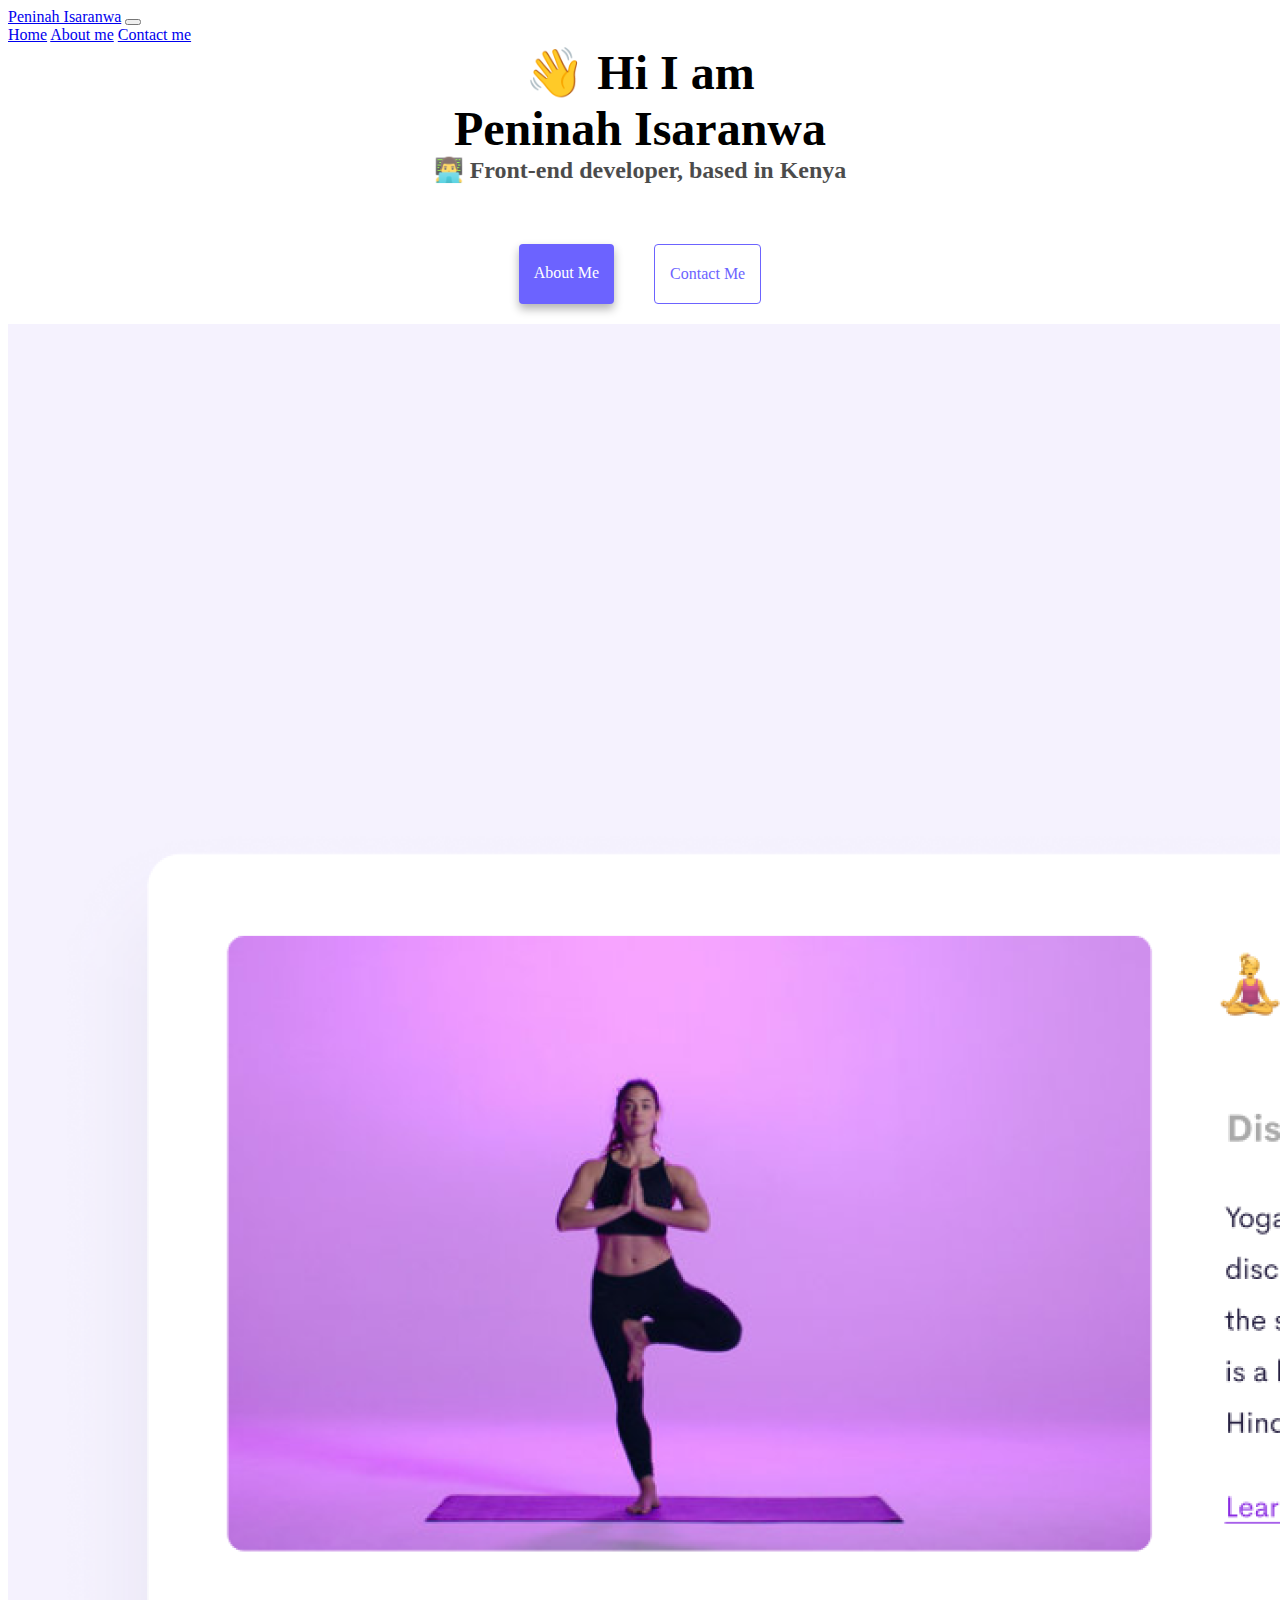
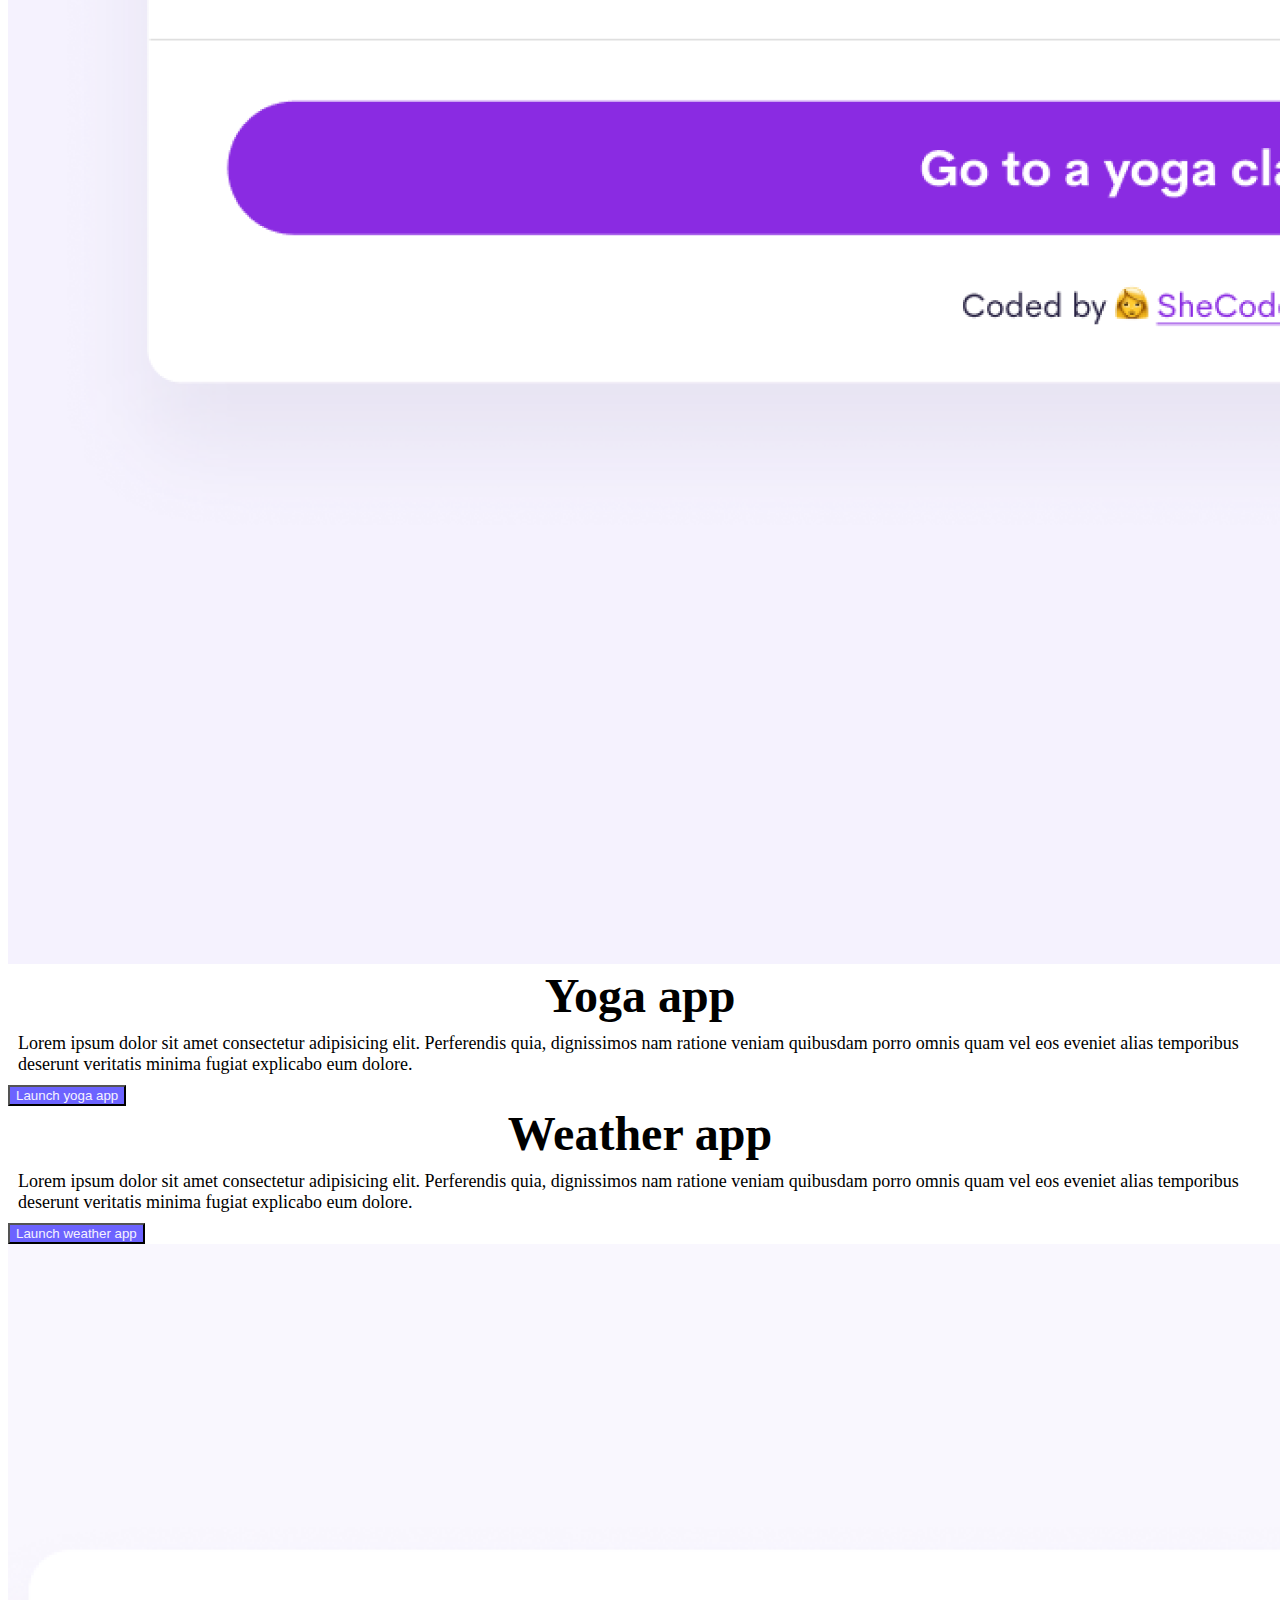
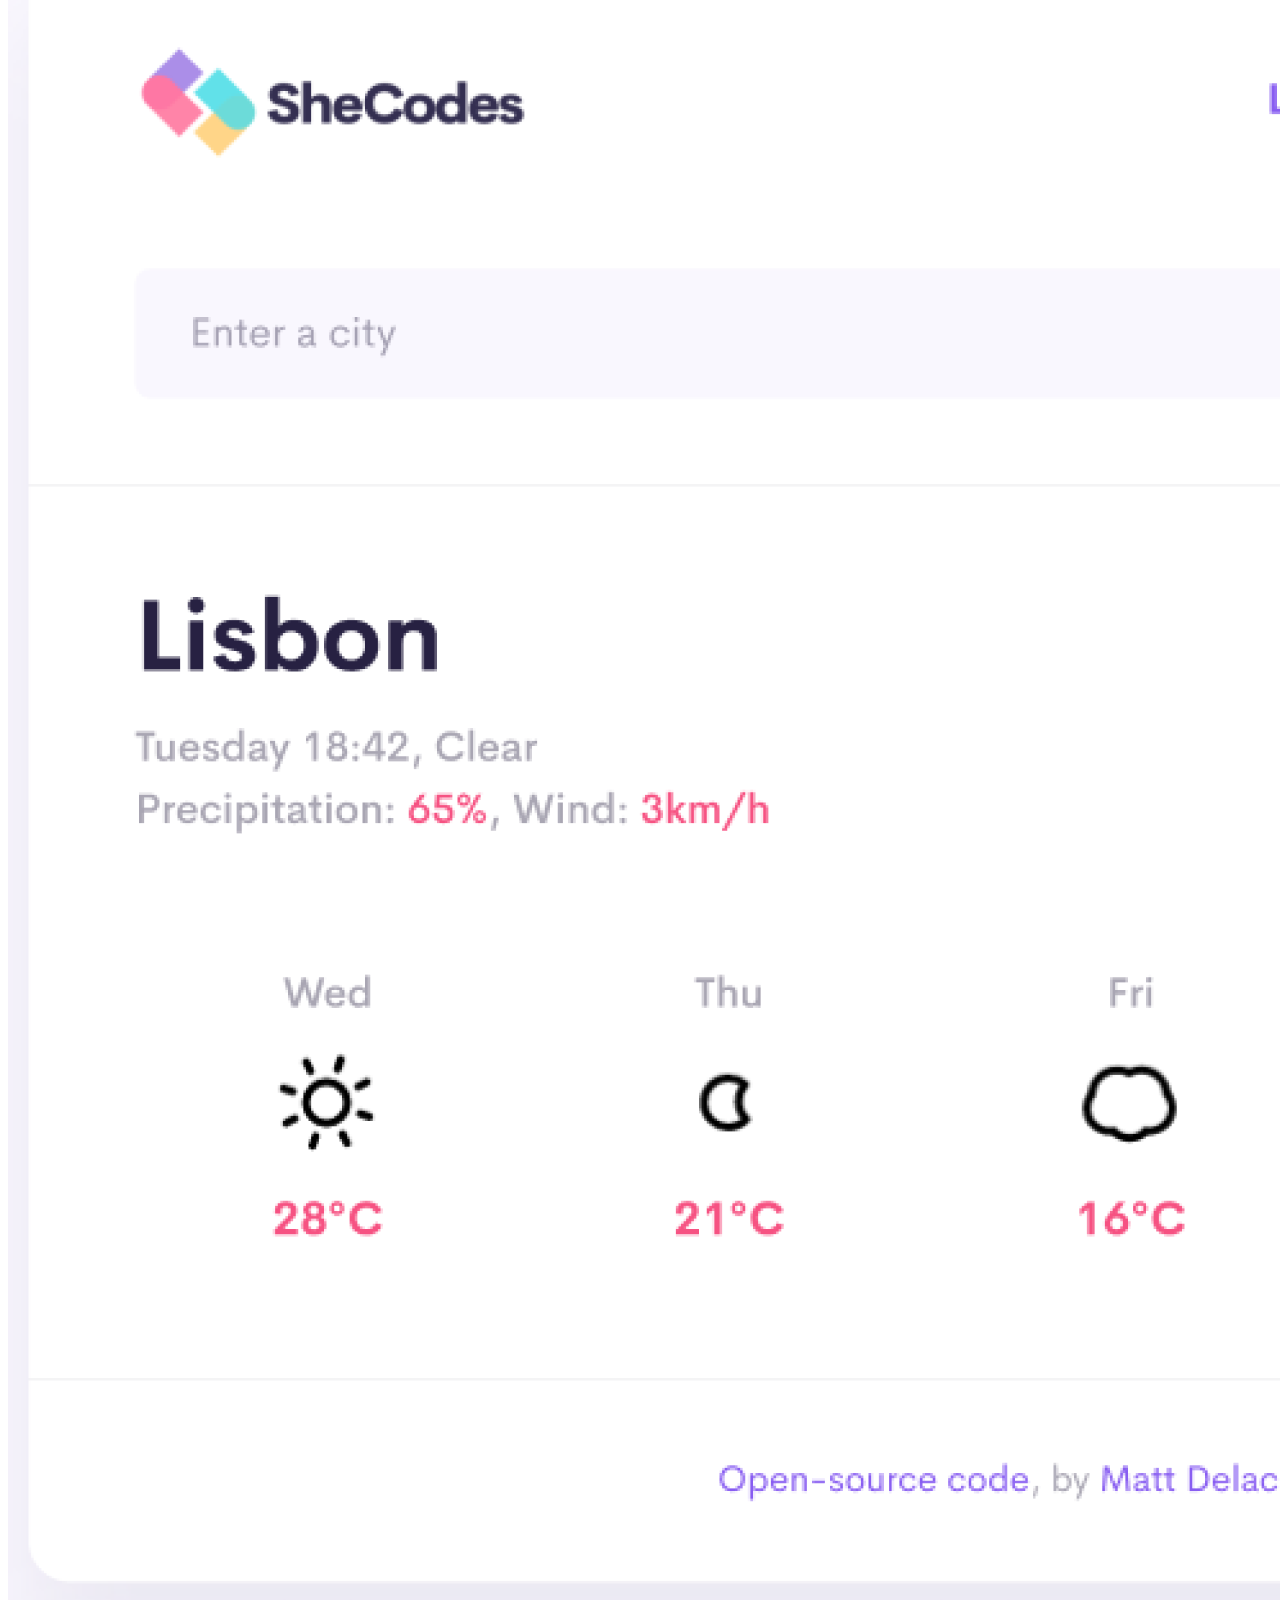
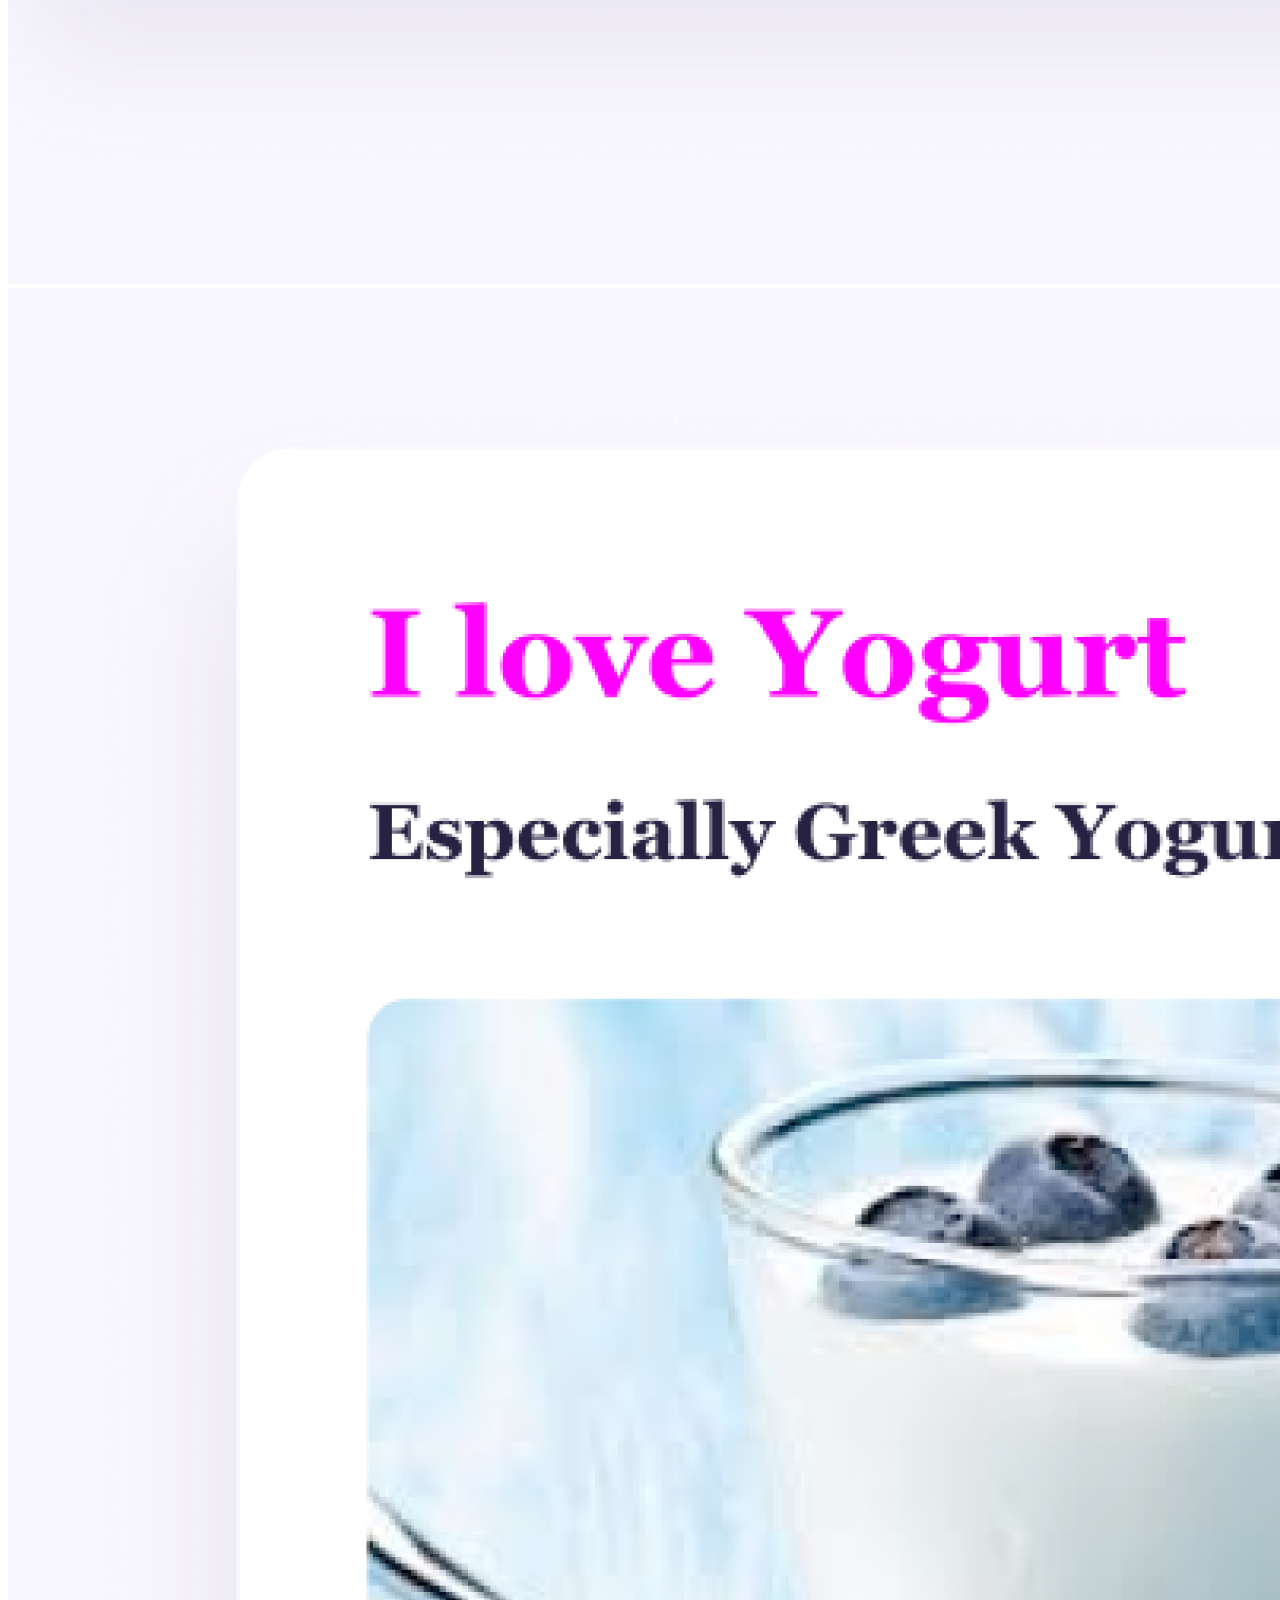
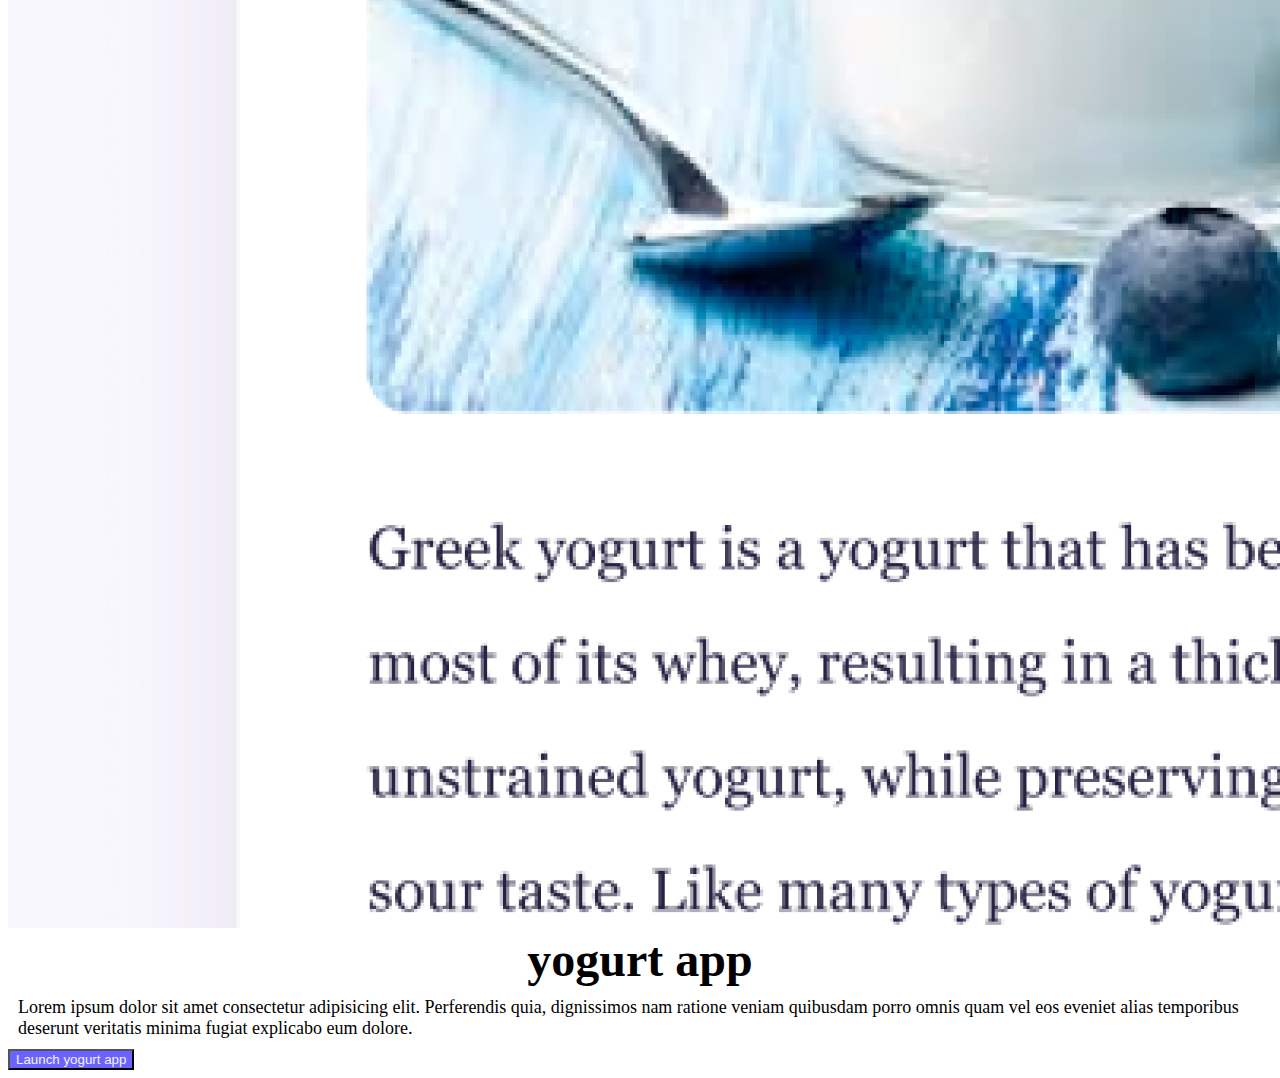
<file: index.html>
<!DOCTYPE html>
<html lang="en">
  <head>
    <meta charset="UTF-8" />
    <script
      src="https://cdn.jsdelivr.net/npm/bootstrap@5.3.1/dist/js/bootstrap.bundle.min.js"
      integrity="sha384-HwwvtgBNo3bZJJLYd8oVXjrBZt8cqVSpeBNS5n7C8IVInixGAoxmnlMuBnhbgrkm"
      crossorigin="anonymous"
    ></script>
    <link
      href="https://cdn.jsdelivr.net/npm/bootstrap@5.3.1/dist/css/bootstrap.min.css"
      rel="stylesheet"
      integrity="sha384-4bw+/aepP/YC94hEpVNVgiZdgIC5+VKNBQNGCHeKRQN+PtmoHDEXuppvnDJzQIu9"
      crossorigin="anonymous"
    />
    <meta http-equiv="X-UA-Compatible" content="IE=edge" />
    <meta name="viewport" content="width=device-width, initial-scale=1.0" />
    <title>Peninah Isaranwa portfolio</title>
    <link rel="stylesheet" href="style.css" />
  </head>
  <body>
      <nav class="navbar navbar-expand-lg bg-body-tertiary">
          <div class="container-fluid">
            <a class="navbar-brand" href="#"> Peninah Isaranwa</a>
            <button class="navbar-toggler" type="button" data-bs-toggle="collapse" data-bs-target="#navbarNavAltMarkup" aria-controls="navbarNavAltMarkup" aria-expanded="false" aria-label="Toggle navigation">
              <span class="navbar-toggler-icon"></span>
            </button>
            <div class="collapse navbar-collapse" id="navbarNavAltMarkup">
              <div class="navbar-nav">
                <a class="nav-link active" aria-current="page" href="index.html" title="Home">Home</a>
                <a class="nav-link" href="about.html"title="about me">About me</a>
                <a class="nav-link" href="about.html#contact"title="contact me">Contact me</a>
                
              </div>
            </div>
      
        </nav>
      </div>
    <h2>👋 Hi I am</h2>
    <h1>Peninah Isaranwa</h1>
    <h3>👨‍💻 Front-end developer, based in Kenya</h3>
    <div class="navigation-links">
      <a href="about.html#contact" class="contact-link" title="about me">about me</a>
      <a href="about.html" class="about-link"title="contact me">contact me</a>
    </div>
    <div class="container">
      <div class="row">
        <div class="col-sm-6">
          <img src="images/yoga.png" alt="yoga app" class="img-fluid border p-2 m-2 shadow rounded d-none d-sm-block">
      </div>
      <div class="col-sm-6 mt-4">
        <h2>Yoga app</h2>
        <p>Lorem ipsum dolor sit amet consectetur adipisicing elit. Perferendis quia, dignissimos nam ratione veniam quibusdam porro omnis quam vel eos eveniet alias temporibus deserunt veritatis minima fugiat explicabo eum dolore.</p>
        <button type="button" title="launch app"class="btn  p-3 shadow">Launch yoga app</button>
      </div>
    </div>
          <div class="row">
              <div class="col-sm-6 mt-4">
                  <h2>Weather app</h2>
                  <p>Lorem ipsum dolor sit amet consectetur adipisicing elit. Perferendis quia, dignissimos nam ratione veniam quibusdam porro omnis quam vel eos eveniet alias temporibus deserunt veritatis minima fugiat explicabo eum dolore.</p>
                  <button type="button"title="launch app" class="btn  p-3 shadow">Launch weather app</button>
                </div>
              <div class="col-sm-6"> 
                <img src="images/weather.png" alt="weather app"  class="img-fluid border p-2 m-2 shadow rounded d-none d-sm-block">
            </div>

          </div>
          <div class="row">
              <div class="col-sm-6">
                <img src="images/yogurt.png" alt="yogurt app" class="img-fluid border p-2 m-2 shadow rounded d-none d-sm-block">
            </div>
            <div class="col-sm-6 mt-4">
              <h2>yogurt app</h2>
              <p>Lorem ipsum dolor sit amet consectetur adipisicing elit. Perferendis quia, dignissimos nam ratione veniam quibusdam porro omnis quam vel eos eveniet alias temporibus deserunt veritatis minima fugiat explicabo eum dolore.</p>
              <button type="button" class="btn p-3 shadow" title="launch app">Launch yogurt app</button>
            </div>
          </div>
        
    </div>
  </body>
</html>
</file>
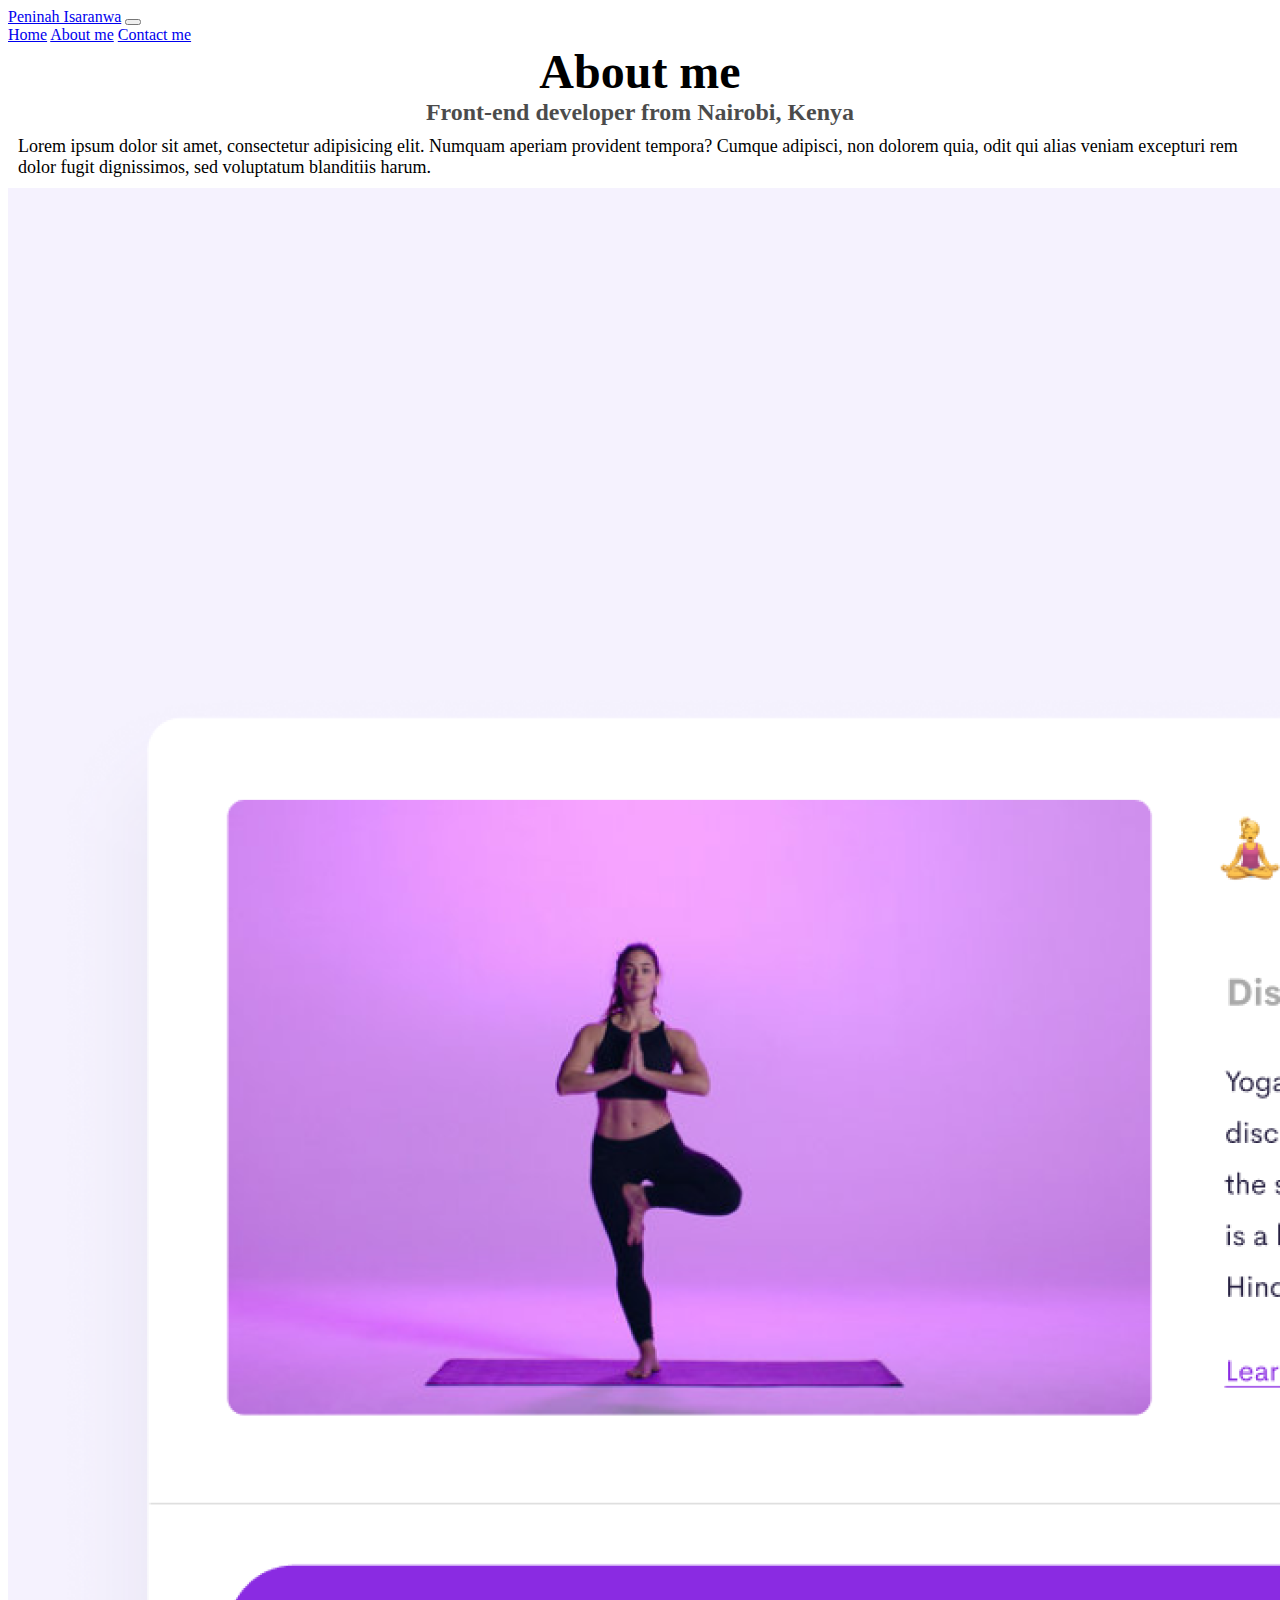
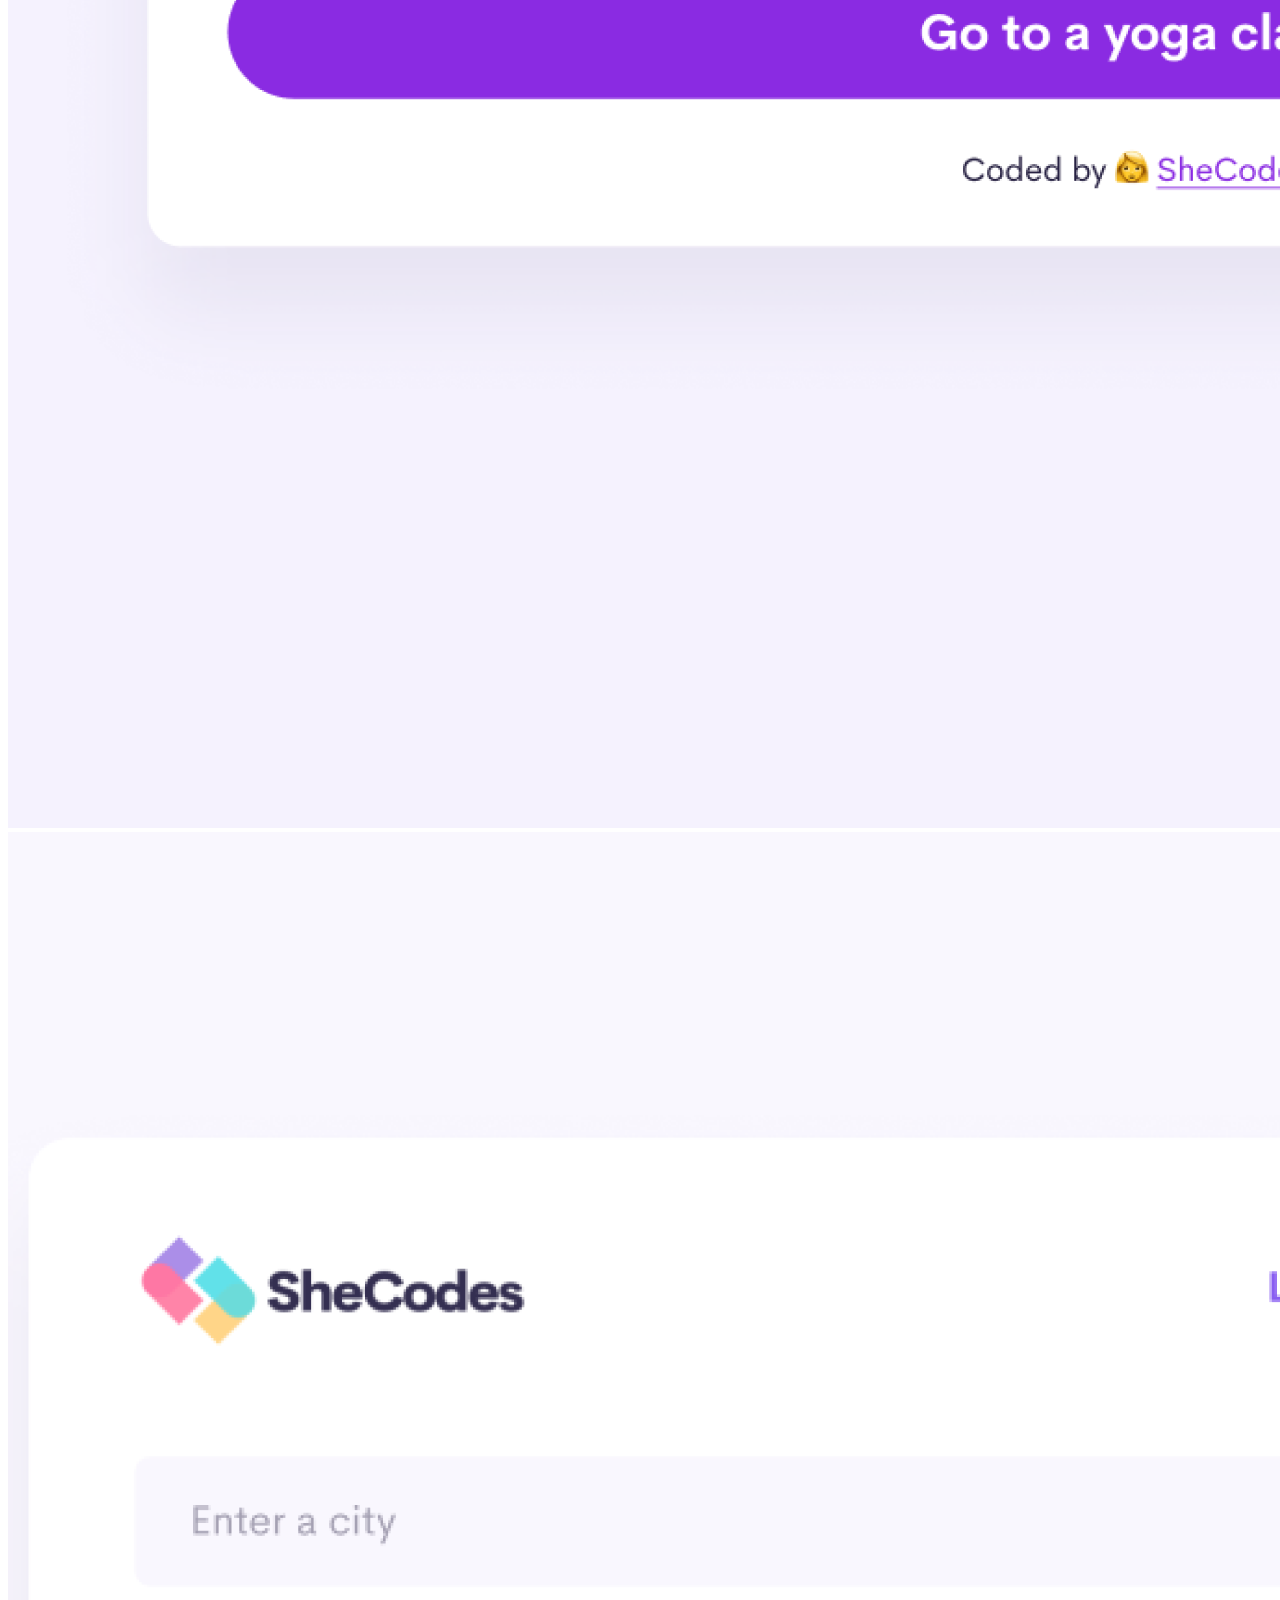
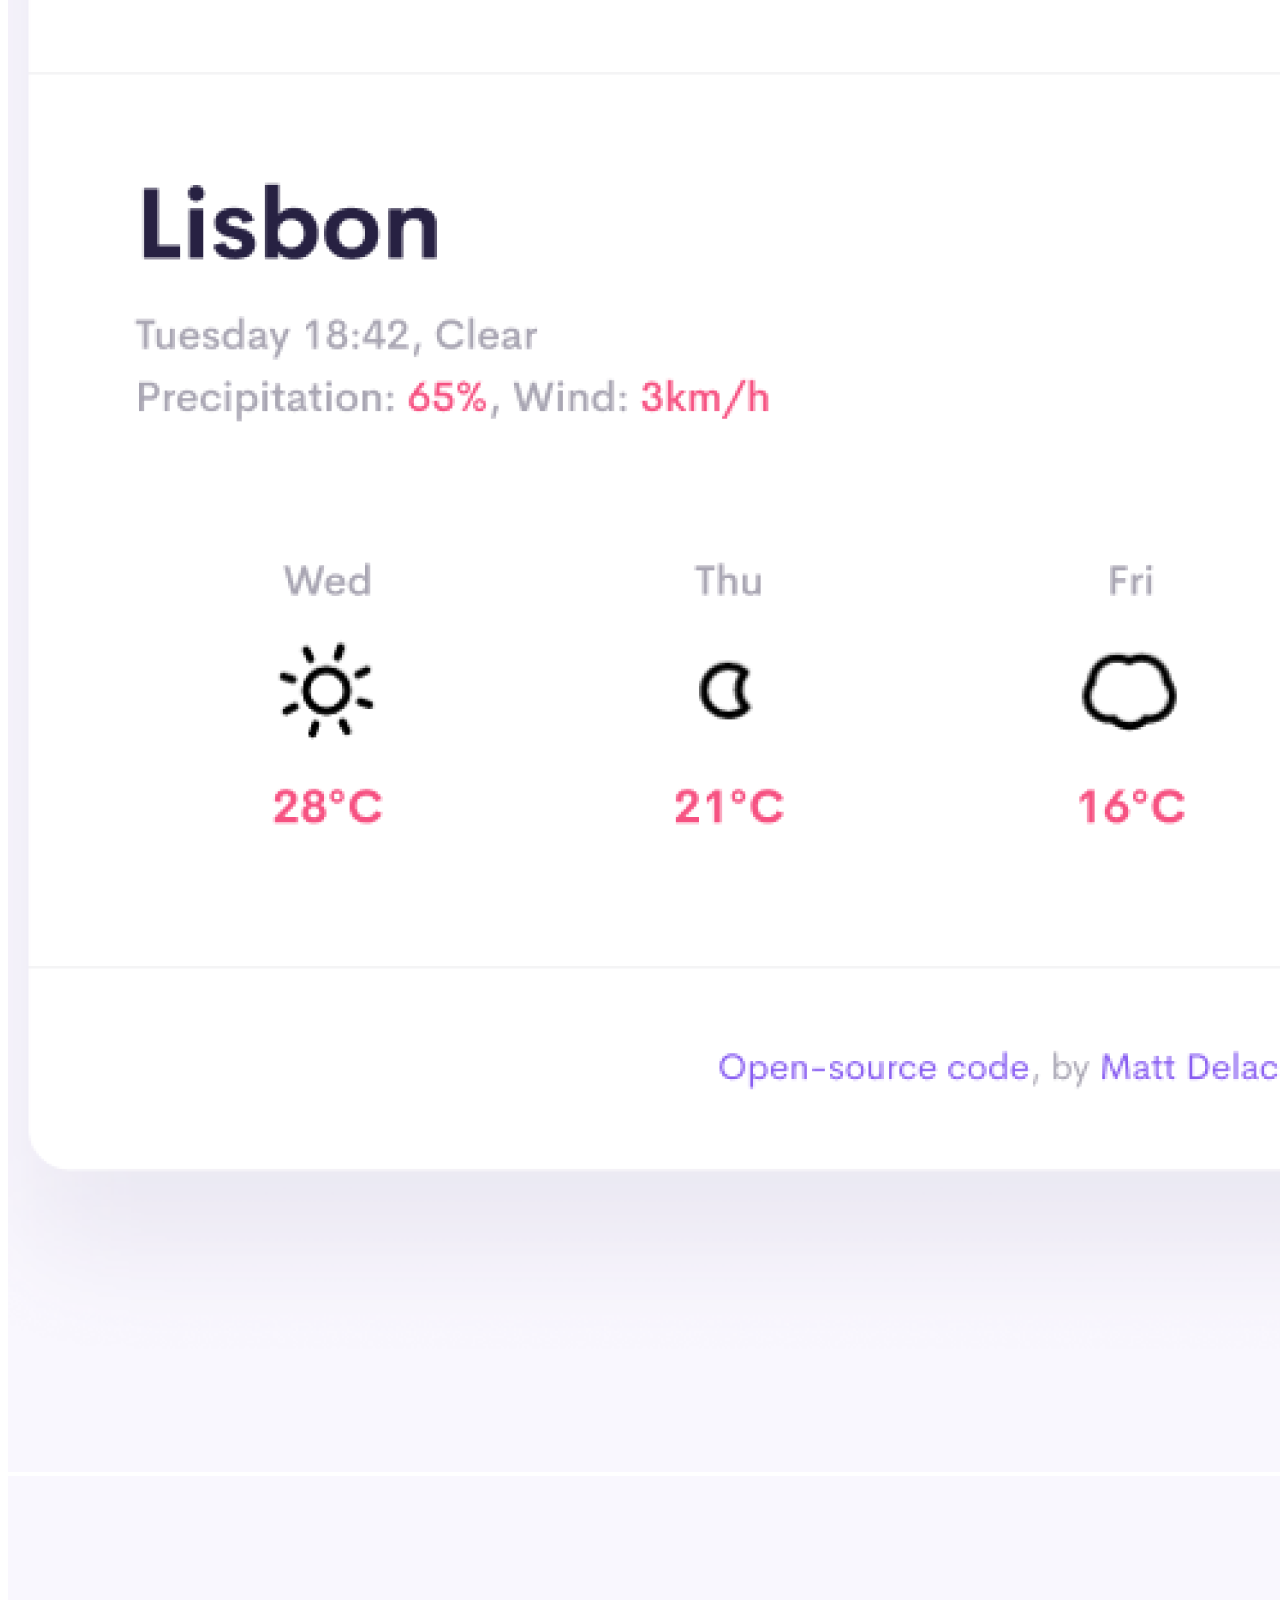
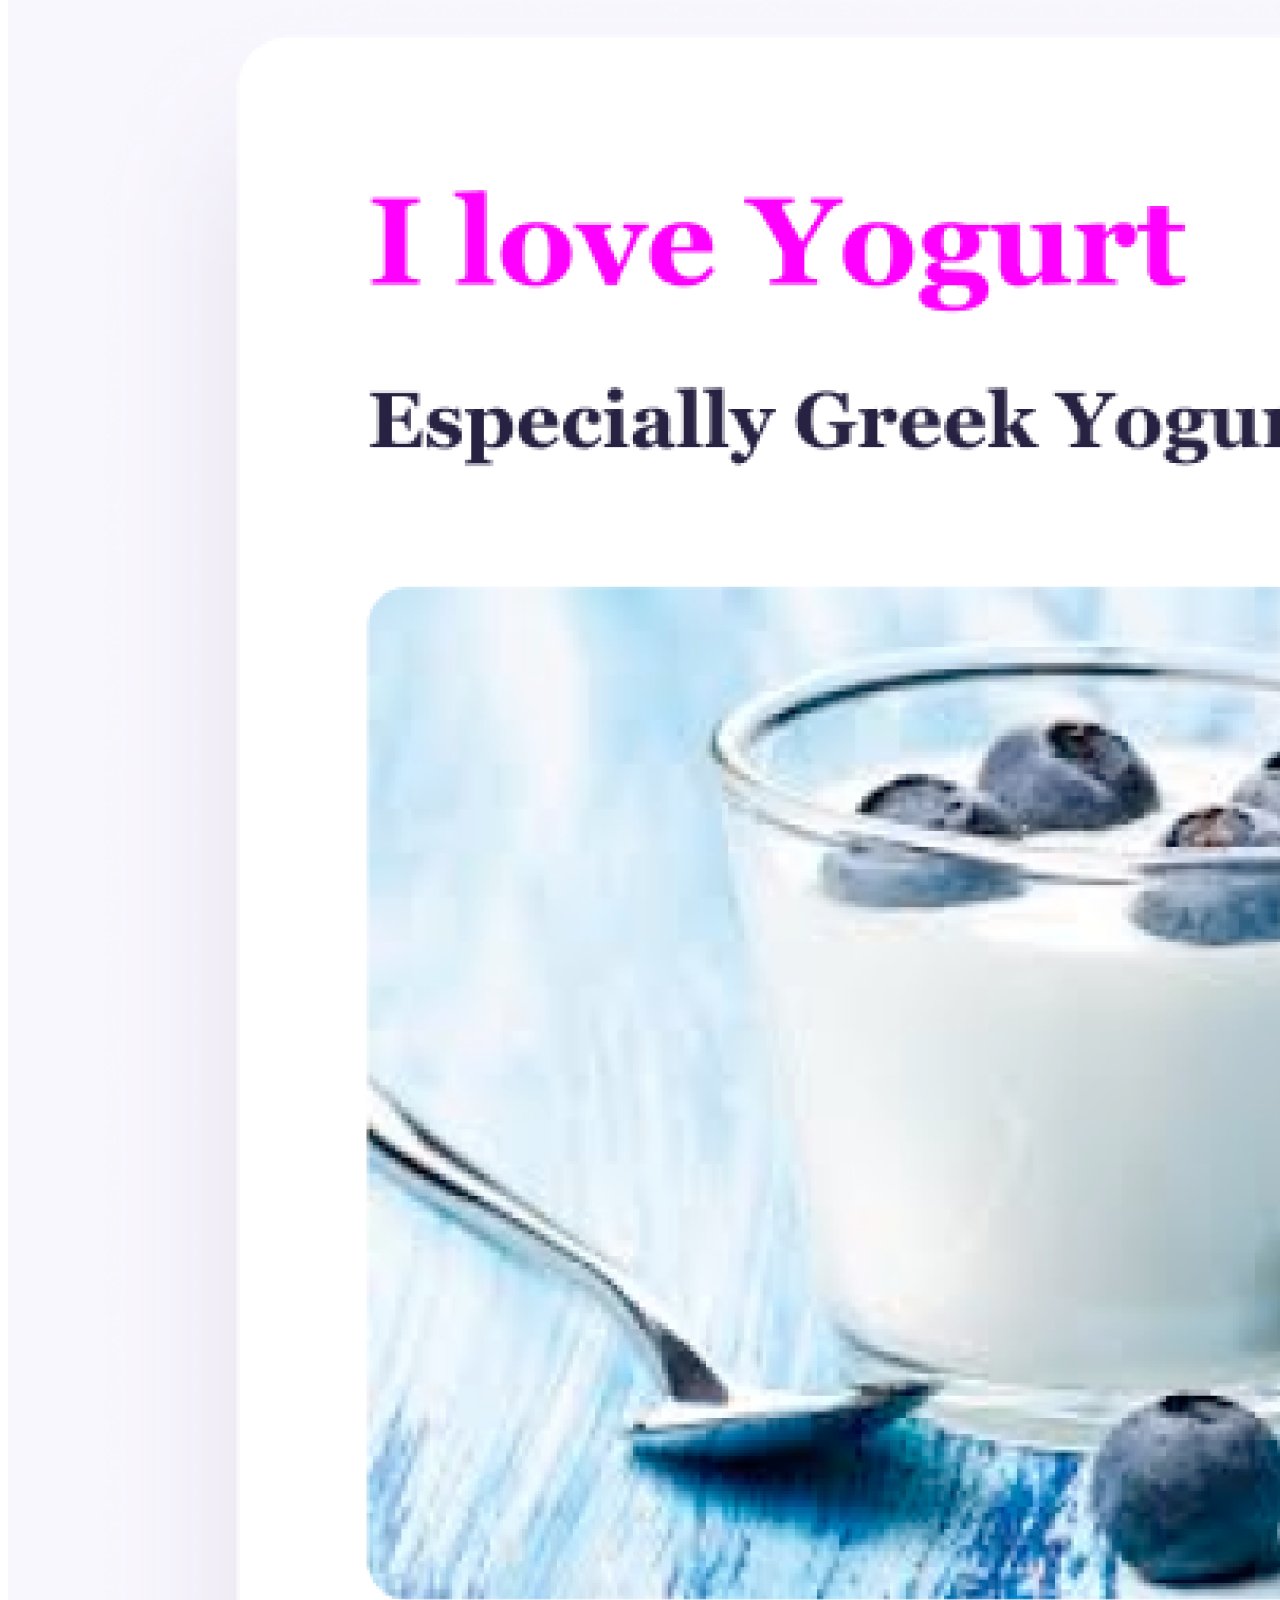
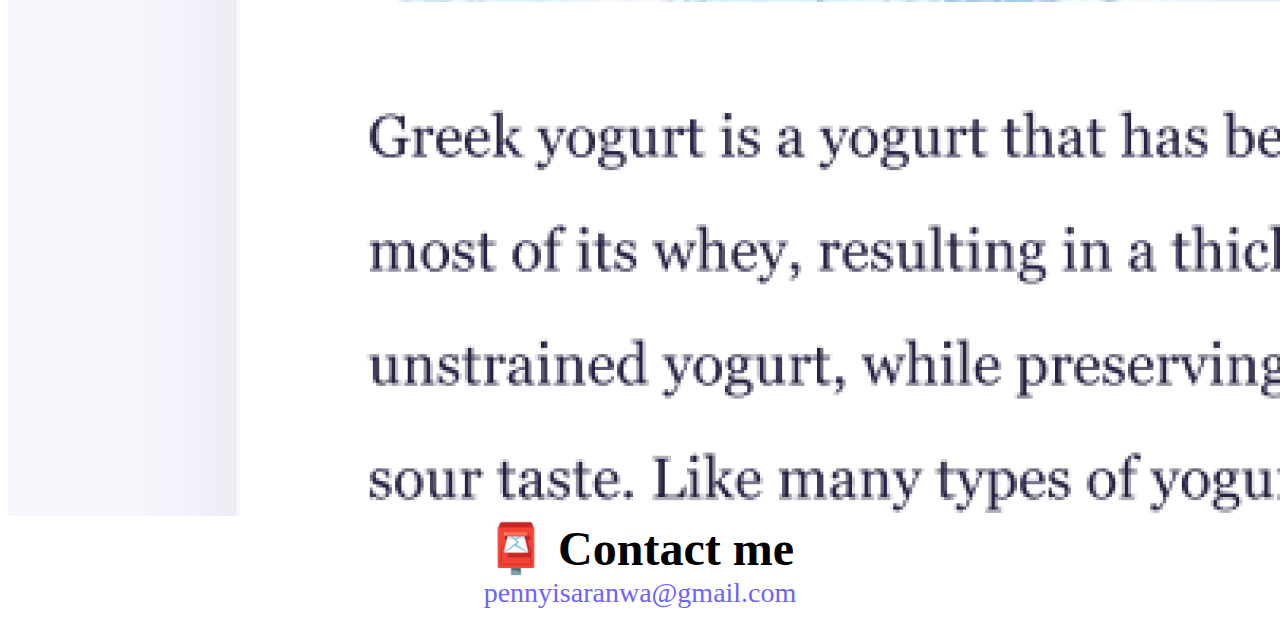
<file: about.html>
<!DOCTYPE html>
<html lang="en">
  <head>
    <meta charset="UTF-8" />
    <script src="https://cdn.jsdelivr.net/npm/bootstrap@5.3.1/dist/js/bootstrap.bundle.min.js" integrity="sha384-HwwvtgBNo3bZJJLYd8oVXjrBZt8cqVSpeBNS5n7C8IVInixGAoxmnlMuBnhbgrkm" crossorigin="anonymous"></script>
    <link href="https://cdn.jsdelivr.net/npm/bootstrap@5.3.1/dist/css/bootstrap.min.css" rel="stylesheet" integrity="sha384-4bw+/aepP/YC94hEpVNVgiZdgIC5+VKNBQNGCHeKRQN+PtmoHDEXuppvnDJzQIu9" crossorigin="anonymous">
    <meta http-equiv="X-UA-Compatible" content="IE=edge" />
    <meta name="viewport" content="width=device-width, initial-scale=1.0" />
    <link rel="stylesheet" href="style.css" />
    <title>About Peninah Isaranwa</title>
  </head>
  <body>
      <nav class="navbar navbar-expand-lg bg-body-tertiary">
          <div class="container-fluid">
            <a class="navbar-brand" href="#"> Peninah Isaranwa</a>
            <button class="navbar-toggler" type="button" data-bs-toggle="collapse" data-bs-target="#navbarNavAltMarkup" aria-controls="navbarNavAltMarkup" aria-expanded="false" aria-label="Toggle navigation">
              <span class="navbar-toggler-icon"></span>
            </button>
            <div class="collapse navbar-collapse" id="navbarNavAltMarkup">
              <div class="navbar-nav">
                <a class="nav-link active" aria-current="page" href="index.html">Home</a>
                <a class="nav-link" href="about.html">About me</a>
                <a class="nav-link" href="#contact">Contact me</a>
                
              </div>
            </div>
      
        </nav>
      </div>
    <h1>About me</h1>
    <h3>Front-end developer from Nairobi, Kenya</h3>
    <div class=" container text-centre">
    <p>
      Lorem ipsum dolor sit amet, consectetur adipisicing elit. Numquam aperiam
      provident tempora? Cumque adipisci, non dolorem quia, odit qui alias
      veniam excepturi rem dolor fugit dignissimos, sed voluptatum blanditiis
      harum.
    </p>
  </div>
    <div class="container">
      <div class="row">
        <div class="col-sm-4">
          <img src=images/yoga.png alt="yoga app" class="img-fluid border p-3 shadow m-2 rounded">
        </div>
        <div class="col-sm-4">
            <img src=images/weather.png alt="weather app" class="img-fluid border p-3 shadow m-2 rounded">
          </div>
          <div class="col-sm-4">
              <img src=images/yogurt.png alt="yogurt app" class="img-fluid border p-3 shadow m-2 rounded">
            </div>
      </div>
      </div>
    <div id="contact">
      <h2>📮 Contact me</h2>
      <a href="mailto:pennyisaranwa@gmail.com"title="email-link" class="email-link">
        pennyisaranwa@gmail.com
      </a>
    </div>
  </body>
</html>
</file>
<file: style.css>
:root {
  --primary-color: #6c63ff;
  --secondary-color: #f5f2fe;
  --box-shadow: 0 5px 10px rgba(0, 0, 0, 0.3);
}
.btn {
  background-color: var(--primary-color);
  color: var(--secondary-color);
}
h1,
h2,
h3 {
  text-align: center;
  margin: 0;
  font-size: 48px;
}

h1 {
  font-size: 48px;
}

h2 {
  font-size: 48px;
}

h3 {
  font-size: 24px;
  opacity: 0.7;
}

p {
  font-size: 18px;
  margin: 10px;
}

.navigation-links {
  display: flex;
  margin-top: 40px;
  justify-content: center;
}

.navigation-links a {
  margin: 20px;
  border-radius: 4px;
  padding: 20px 15px;
  text-decoration: none;
  text-transform: capitalize;
}

.contact-link {
  background: var(--primary-color);
  box-shadow: var(--box-shadow);
  color: white;
}

.about-link {
  color: var(--primary-color);
  border: 1px solid var(--primary-color);
}

.homepage-link {
  color: var(--primary-color);
  text-align: center;
  display: block;
}

.about-paragraphs {
  display: flex;
  margin: 30px 0;
}

.about-paragraphs p {
  margin: 10px;
}

.email-link {
  display: flex;
  justify-content: center;
  color: var(--primary-color);
  font-size: 28px;
  text-decoration: none;
}

.email-link:hover {
  text-decoration: underline;
}
</file>
